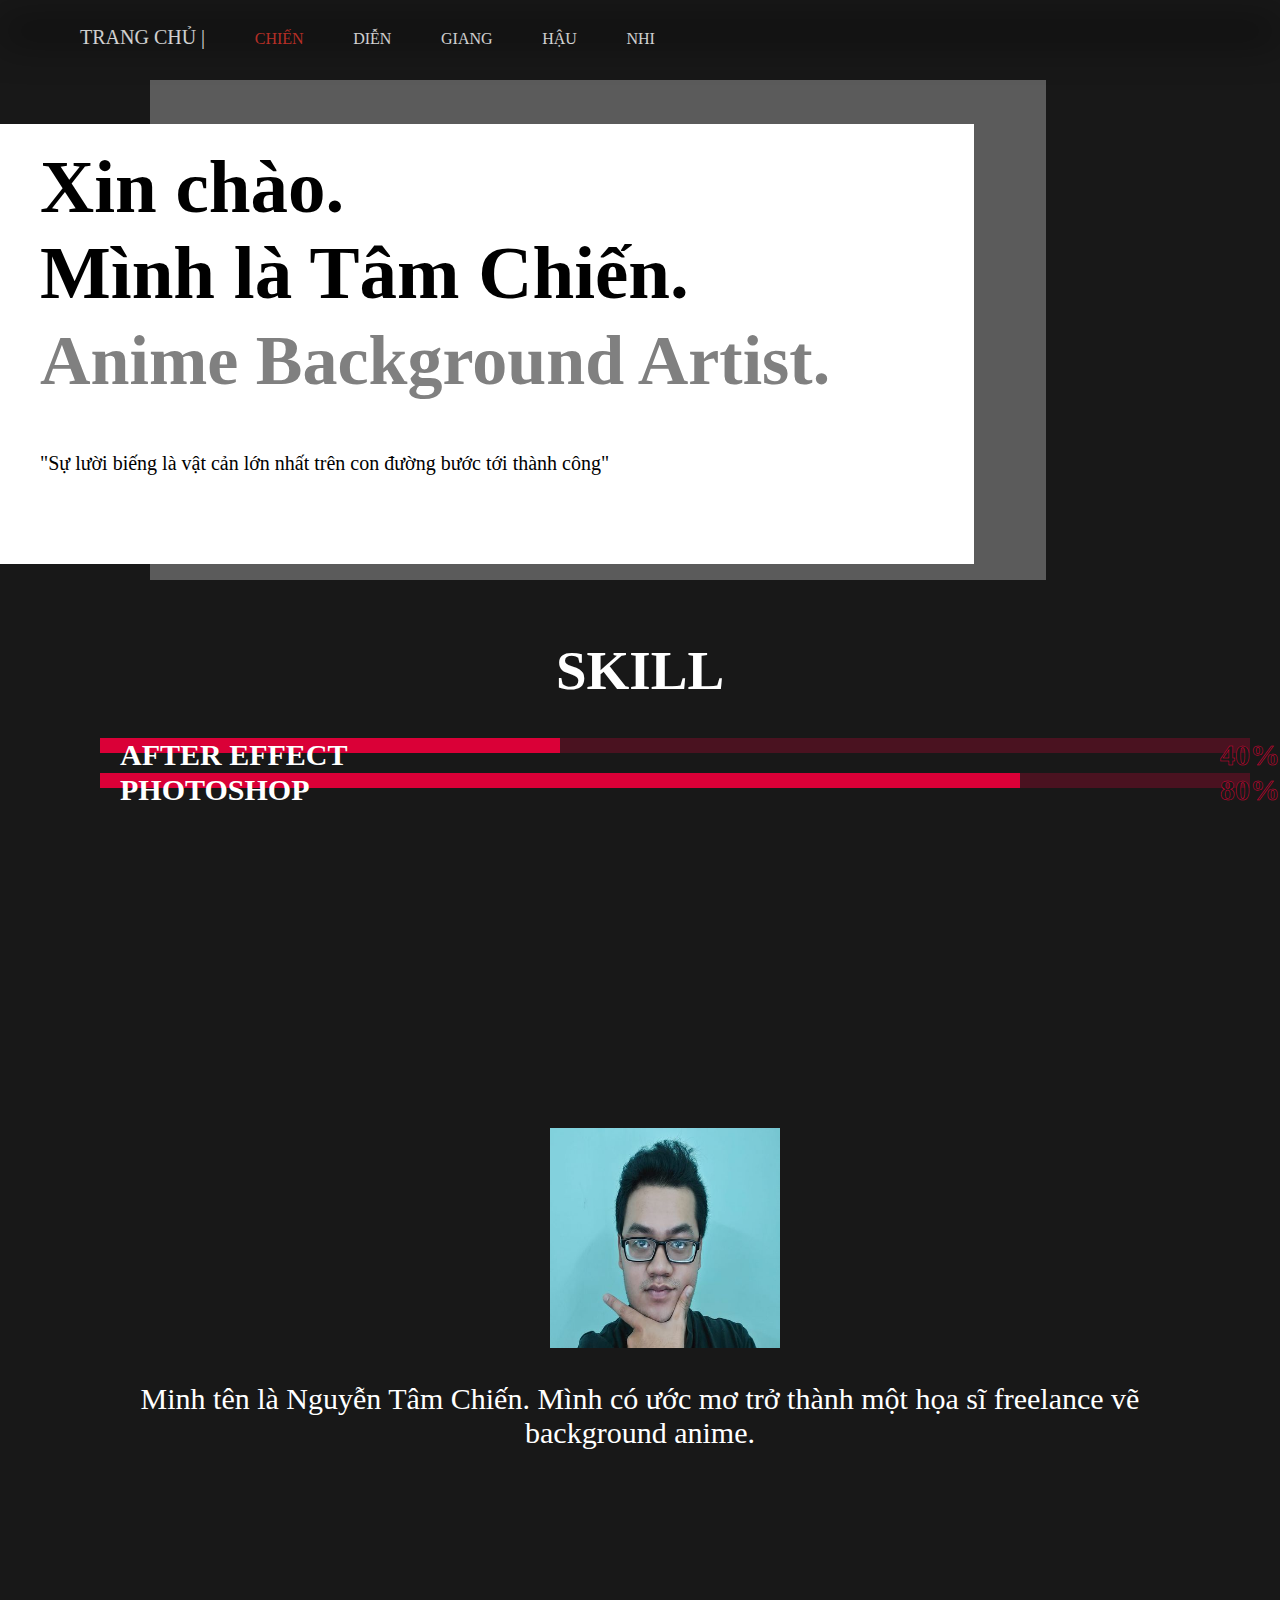
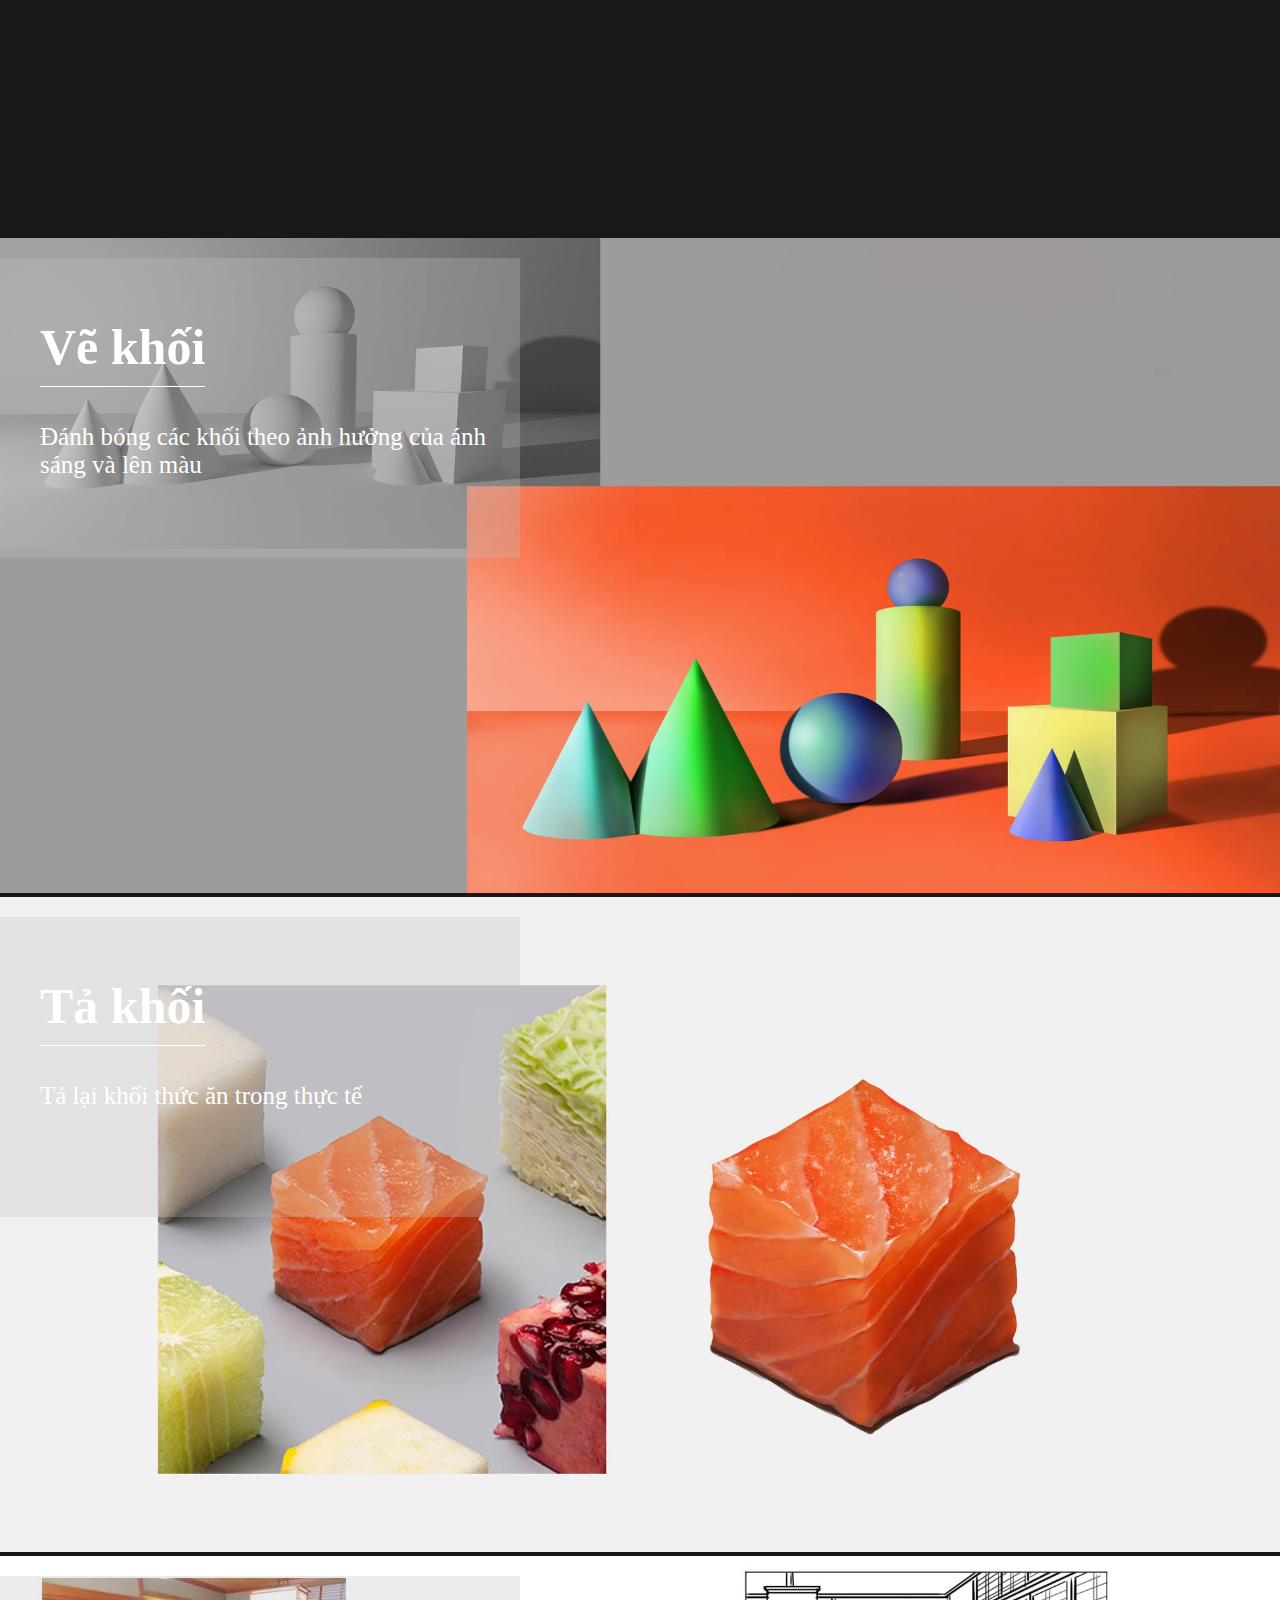
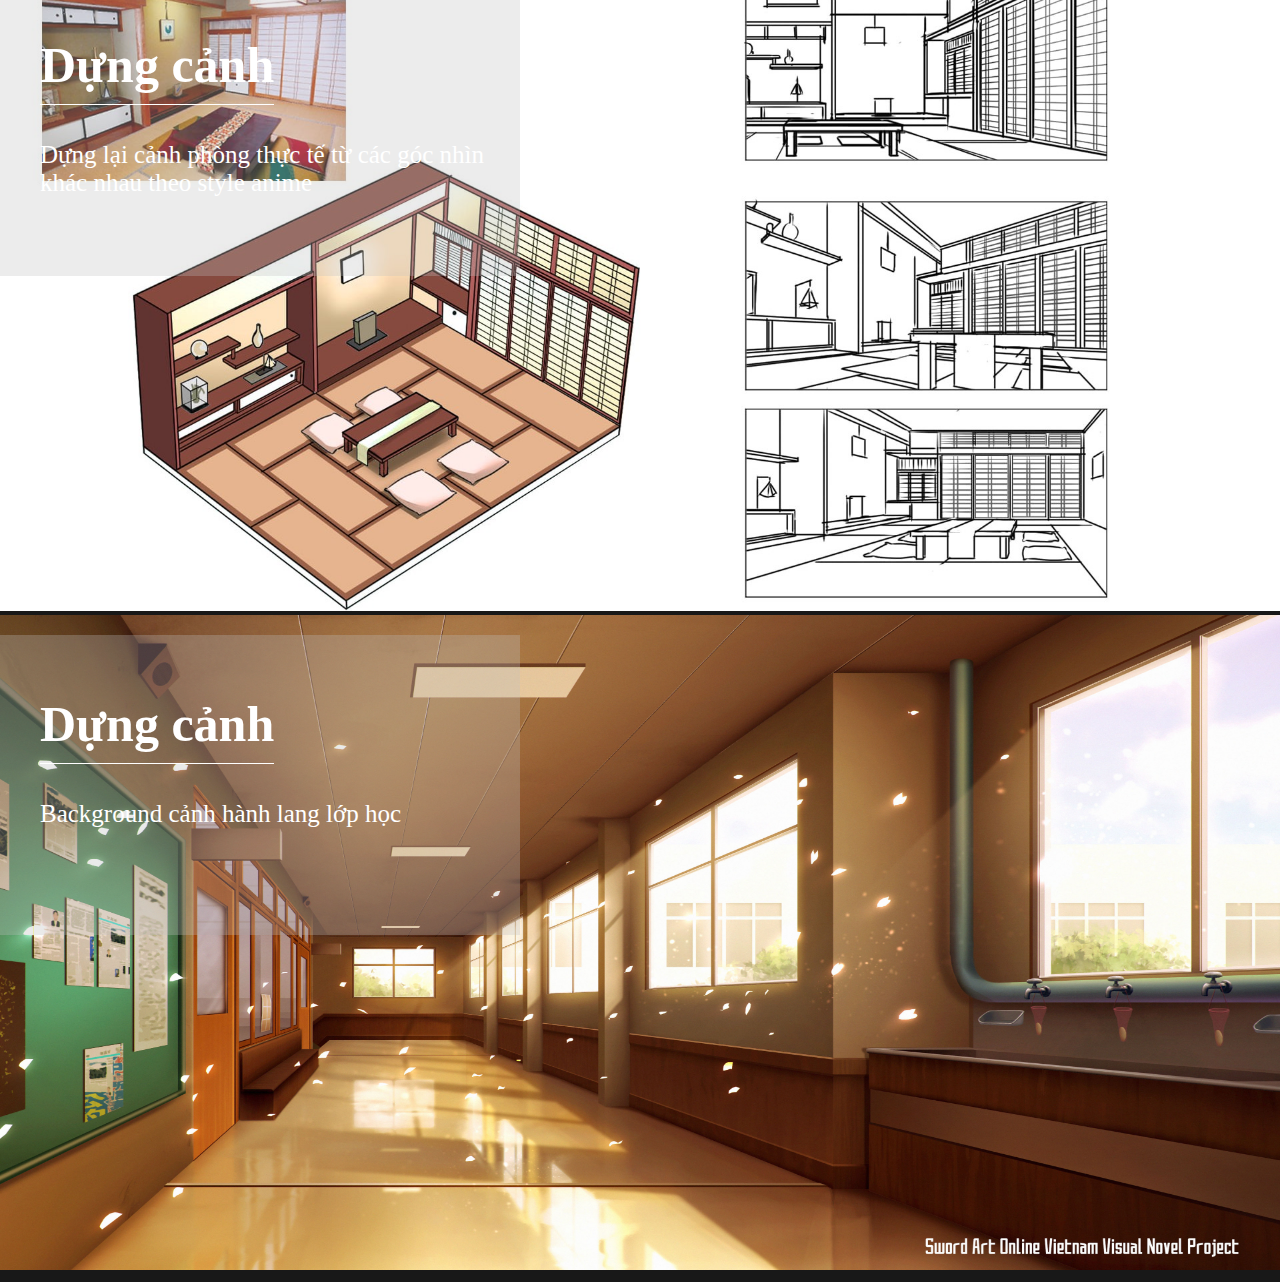
<file: HTML/chien.html>
<!DOCTYPE html>
<html lang="en">
<head>
    <meta charset="UTF-8">
    <meta http-equiv="X-UA-Compatible" content="IE=edge">
    <meta name="viewport" content="width=device-width, initial-scale=1.0">
    <title>Portfolio của Chiến</title>
    <link rel="stylesheet" href="../CSS/chien.css"/>
    <script type="text/javascript" src="http://ajax.aspnetcdn.com/ajax/jQuery/jquery-2.2.0.min.js"></script>
    <script src="../JS/chien.js"></script>
</head>
<body id="top-page">
    <span id="blur-top"></span>
    <ul id="nav-bar">
        <li class="list-nav-item"> 
            <a class="nav-item" id="home-item" href="../index.html">TRANG CHỦ |</a>
        </li>
        <li class="list-nav-item">
            <a class="nav-item" id="else-item" href="../HTML/chien.html" style="color: #DE3A2F;">CHIẾN</a>
        </li>
        <li class="list-nav-item">
            <a class="nav-item" id="else-item" href="../HTML/dien.html">DIỄN</a>
        </li>
        <li class="list-nav-item">
            <a class="nav-item" id="else-item" href="../HTML/giang.html">GIANG</a>
        </li>
        <li class="list-nav-item">
            <a class="nav-item" id="else-item" href="../HTML/hau.html">HẬU</a>
        </li>
        <li class="list-nav-item">
            <a class="nav-item" id="else-item" href="../HTML/nhi.html">NHI</a>
        </li>
    </ul>
    <div>
        <div class="summary" id="bg-shadow-summary"></div>
        <div class="summary">
            <p id="welcome-msg">
                Xin chào.<br>
                Mình là Tâm Chiến.<br>
                <span id="career">Anime Background Artist.</span><br>
                <span id="slogan">"Sự lười biếng là vật cản lớn nhất trên con đường bước tới thành công"</span>
            </p>
        </div>
        </div>
    </div>
    <h1 id="label-skill">SKILL</h1>

    <div class="container-tool-percent-progress">
        <span class="tool-name">AFTER EFFECT</span>
        <span id="label-percent-1">40%</span>
        <div class="progress-bar-bg">
            <div id="progress-1"></div>
        </div>
        <span class="tool-name">PHOTOSHOP</span>
        <span id="label-percent-2">80%</span>
        <div class="progress-bar-bg">
            <div id="progress-2"></div>
        </div>
    </div>

    <div id="self-inf">
        <img id="avt" src="../IMAGES/img/chien/avt.jpg"/>
        <br>
        <p id="self-description">
            Minh tên là Nguyễn Tâm Chiến. Mình có ước mơ trở thành một họa sĩ freelance vẽ background anime.
        </p>
    </div>

    <div id="sp1" class="sp-container">
        <img class="sp-description-img" src="../IMAGES/img/chien/sp1.jpg">
        <div class="layer-opacity">
            <div class="sp-name">Vẽ khối</div>
            <div class="sp-description-text">Đánh bóng các khối theo ảnh hưởng của ánh sáng và lên màu</div>
        </div>
    </div>
    <div id="sp2" class="sp-container">
        <img class="sp-description-img" src="../IMAGES/img/chien/sp2.jpg">
        <div class="layer-opacity">
            <div class="sp-name">Tả khối</div>
            <div class="sp-description-text">Tả lại khối thức ăn trong thực tế</div>
        </div>
    </div>
    <div id="sp3" class="sp-container">
        <img class="sp-description-img" src="../IMAGES/img/chien/sp3.jpg">
        <div class="layer-opacity">
            <div class="sp-name">Dựng cảnh</div>
            <div class="sp-description-text">Dựng lại cảnh phòng thực tế từ các góc nhìn khác nhau theo style anime</div>
        </div>
    </div>
    <div id="sp4" class="sp-container">
        <img class="sp-description-img" src="../IMAGES/img/chien/sp4.jpg">
        <div class="layer-opacity">
            <div class="sp-name">Dựng cảnh</div>
            <div class="sp-description-text">Background cảnh hành lang lớp học</div>
        </div>
    </div>
</body>
</html>
</file>
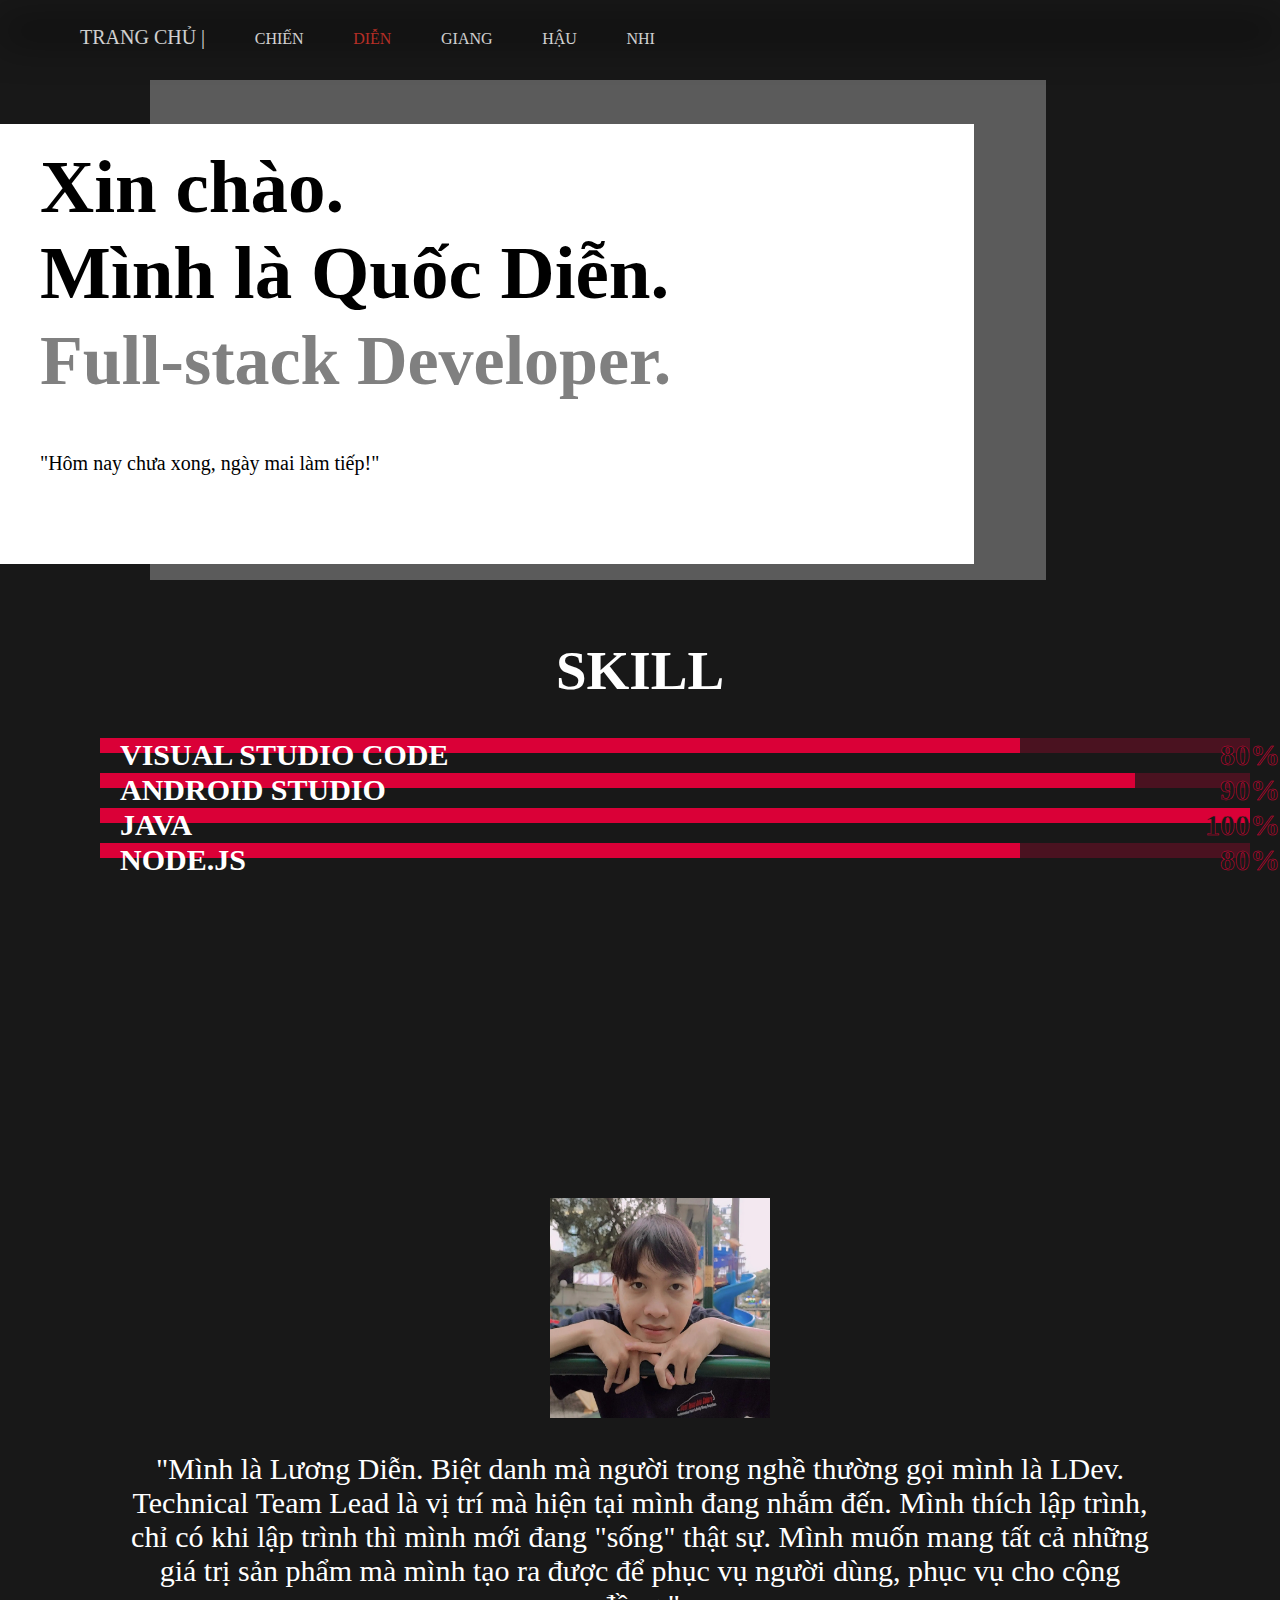
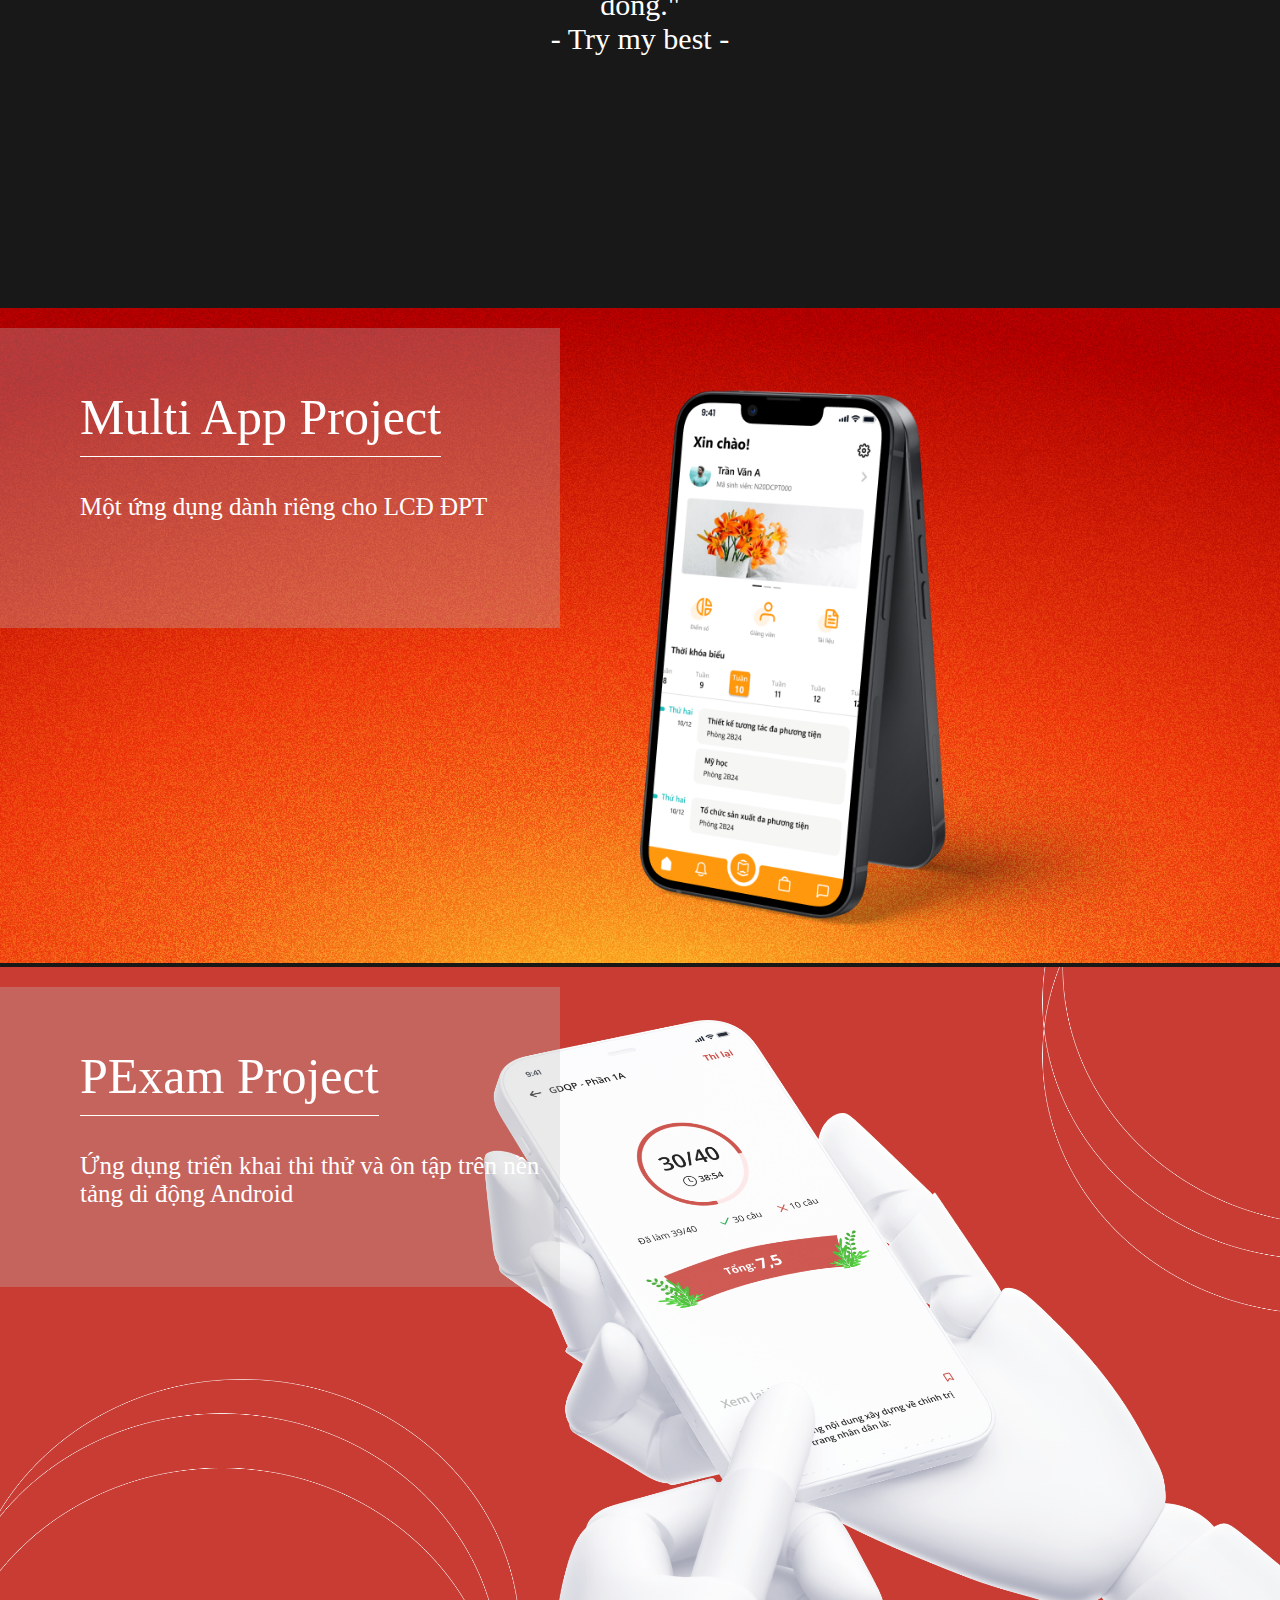
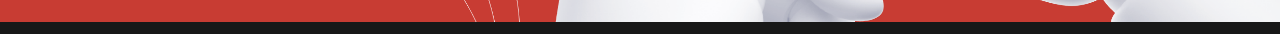
<file: HTML/dien.html>
<!DOCTYPE html>
<html lang="en">
<head>
    <meta charset="UTF-8">
    <meta http-equiv="X-UA-Compatible" content="IE=edge">
    <meta name="viewport" content="width=device-width, initial-scale=1.0">
    <title>Portfolio của Diễn</title>
    <link rel="stylesheet" href="../CSS/dien.css"/>
    <script type="text/javascript" src="http://ajax.aspnetcdn.com/ajax/jQuery/jquery-2.2.0.min.js"></script>
    <script src="../JS/dien.js"></script>
</head>
<body id="top-page">
    <span id="blur-top"></span>
    <ul id="nav-bar">
        <li class="list-nav-item"> 
            <a class="nav-item" id="home-item" href="../index.html">TRANG CHỦ |</a>
        </li>
        <li class="list-nav-item">
            <a class="nav-item" id="else-item" href="../HTML/chien.html">CHIẾN</a>
        </li>
        <li class="list-nav-item">
            <a class="nav-item" id="else-item" href="../HTML/dien.html" style="color: #DE3A2F;">DIỄN</a>
        </li>
        <li class="list-nav-item">
            <a class="nav-item" id="else-item" href="../HTML/giang.html">GIANG</a>
        </li>
        <li class="list-nav-item">
            <a class="nav-item" id="else-item" href="../HTML/hau.html">HẬU</a>
        </li>
        <li class="list-nav-item">
            <a class="nav-item" id="else-item" href="../HTML/nhi.html">NHI</a>
        </li>
    </ul>
    <div>
        <div class="summary" id="bg-shadow-summary"></div>
        <div class="summary">
            <p id="welcome-msg">
                Xin chào.<br>
                Mình là Quốc Diễn.<br>
                <span id="career">Full-stack Developer.</span><br>
                <span id="slogan">"Hôm nay chưa xong, ngày mai làm tiếp!"</span>
            </p>
        </div>
        </div>
    </div>
    <h1 id="label-skill">SKILL</h1>

    <div class="container-tool-percent-progress">
        <span class="tool-name">VISUAL STUDIO CODE</span>
        <span id="label-percent-1">80%</span>
        <div class="progress-bar-bg">
            <div id="progress-1"></div>
        </div>
        <span class="tool-name">ANDROID STUDIO</span>
        <span id="label-percent-2">90%</span>
        <div class="progress-bar-bg">
            <div id="progress-2"></div>
        </div>
        <span class="tool-name">JAVA</span>
        <span id="label-percent-3">100%</span>
        <div class="progress-bar-bg">
            <div id="progress-3"></div>
        </div>
        <span class="tool-name">NODE.JS</span>
        <span id="label-percent-4">80%</span>
        <div class="progress-bar-bg">
            <div id="progress-4"></div>
        </div>
    </div>

    <div id="self-inf">
        <img id="avt" src="../IMAGES/img/dien/avt.jpg"/>
        <br>
        <p id="self-description">
            "Mình là Lương Diễn. Biệt danh mà người trong nghề thường gọi mình là LDev. Technical Team Lead là vị trí mà hiện tại mình đang nhắm đến. Mình thích lập trình, chỉ có khi lập trình thì mình mới đang "sống" thật sự. Mình muốn mang tất cả những giá trị sản phẩm mà mình tạo ra được để phục vụ người dùng, phục vụ cho cộng đồng." 
            <br> - Try my best -
        </p>
    </div>

    <div id="sp1" class="sp-container">
        <img class="sp-description-img" src="../IMAGES/img/dien/sp1.png">
        <div class="layer-opacity">
            <div class="sp-name">Multi App Project</div>
            <div class="sp-description-text">Một ứng dụng dành riêng cho LCĐ ĐPT</div>
        </div>
    </div>
    <div id="sp2" class="sp-container">
        <img class="sp-description-img" src="../IMAGES/img/dien/sp2.png">
        <div class="layer-opacity">
            <div class="sp-name">PExam Project</div>
            <div class="sp-description-text">Ứng dụng triển khai thi thử và ôn tập trên nền tảng di động Android</div>
        </div>
    </div>
</body>
</html>
</file>
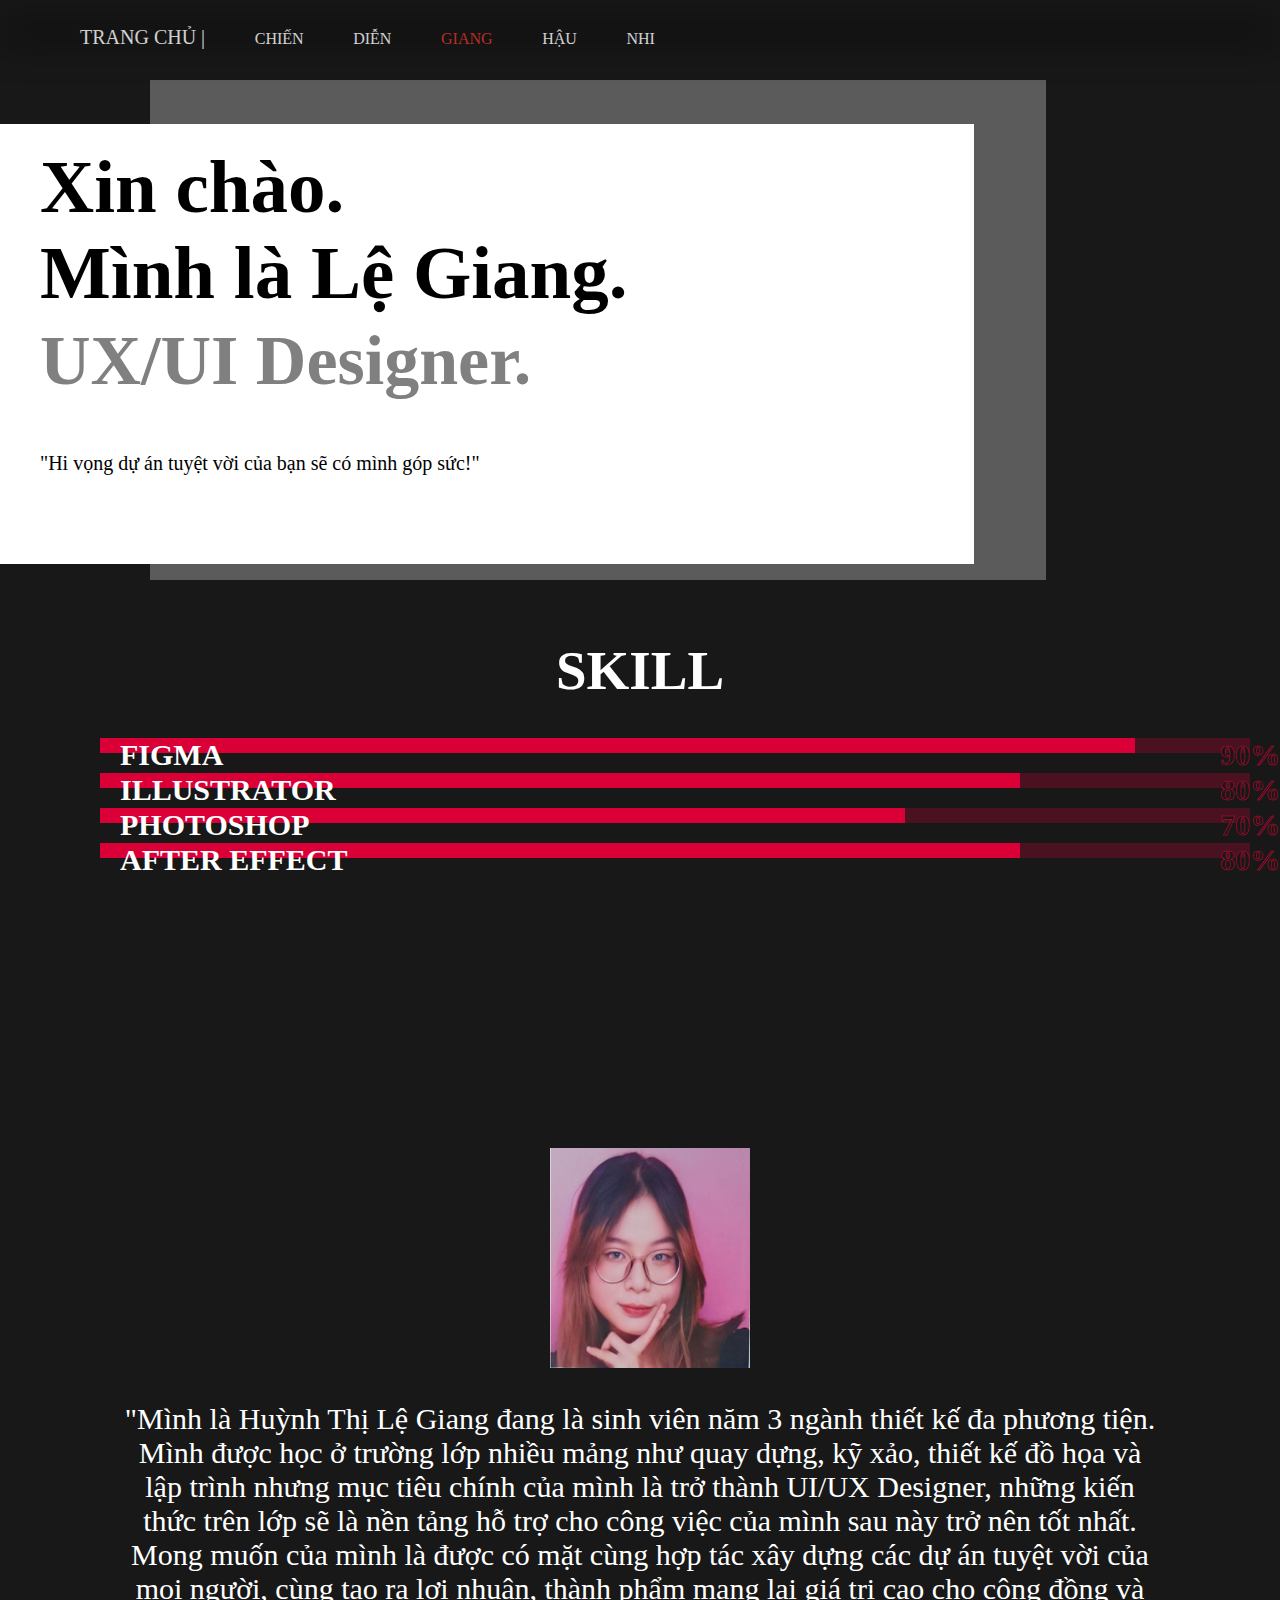
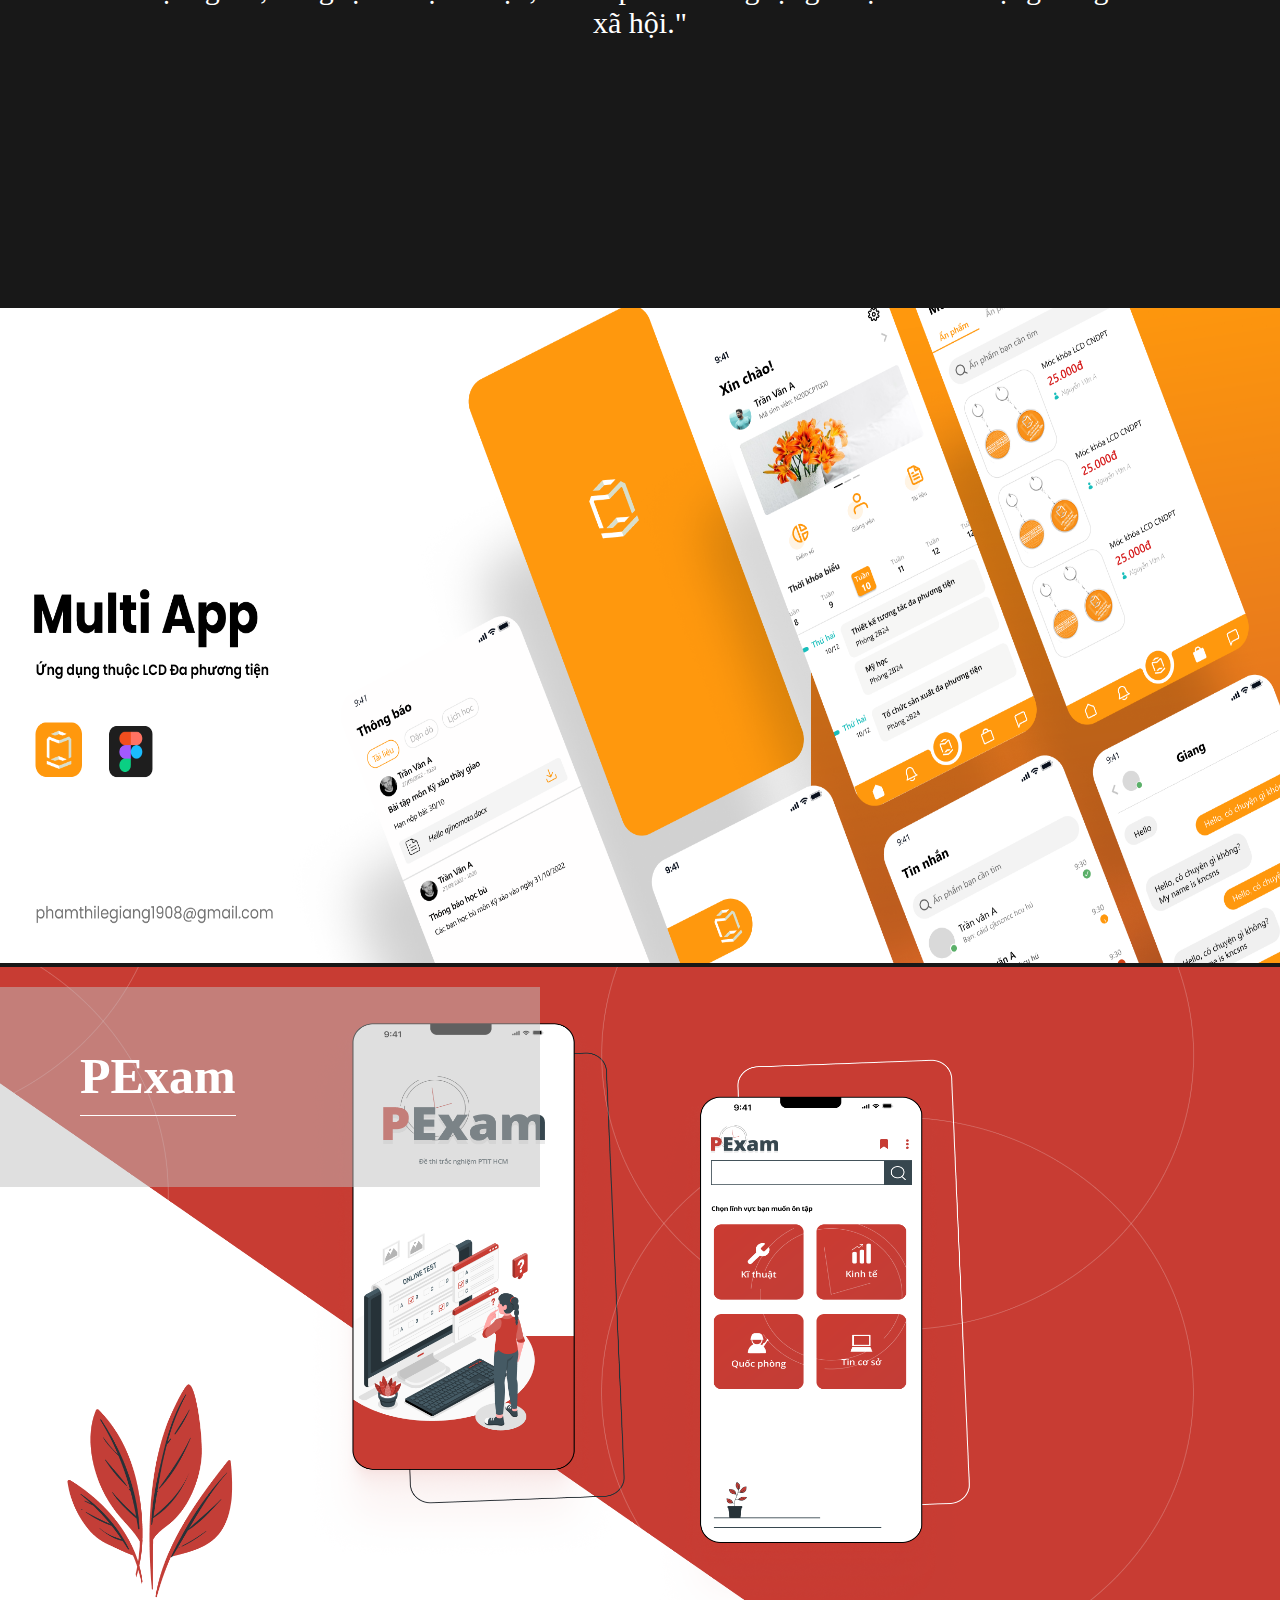
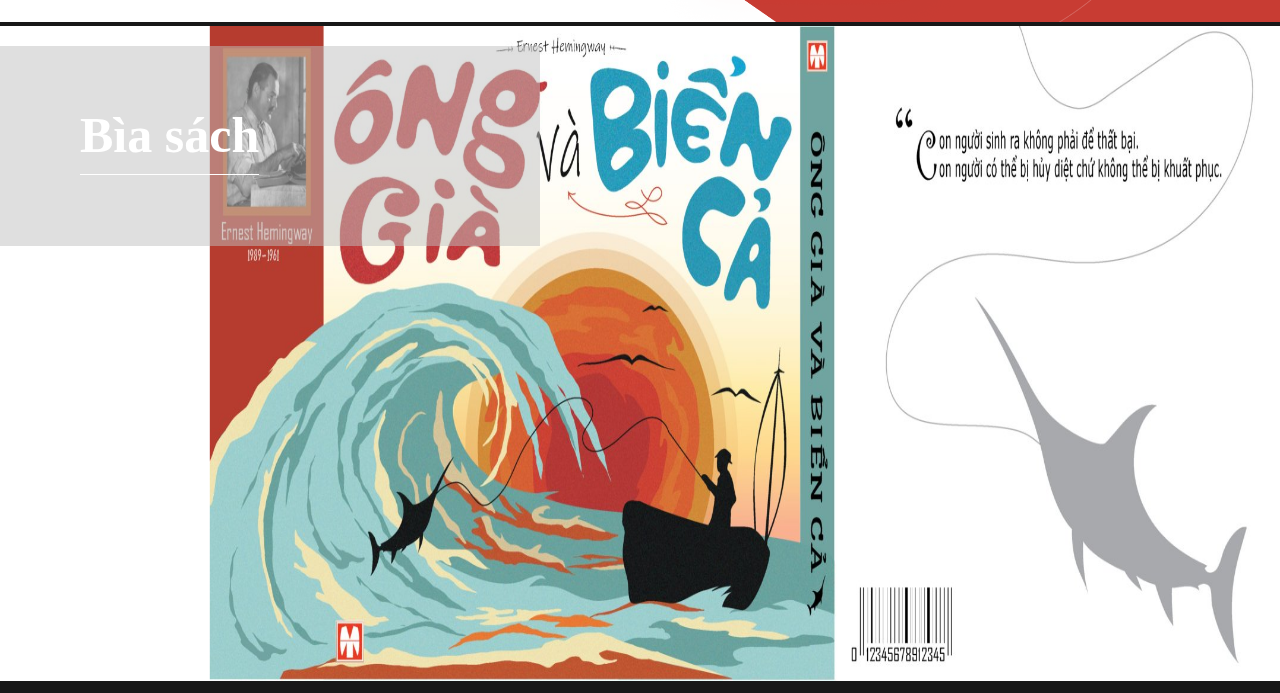
<file: HTML/giang.html>
<!DOCTYPE html>
<html lang="en">
<head>
    <meta charset="UTF-8">
    <meta http-equiv="X-UA-Compatible" content="IE=edge">
    <meta name="viewport" content="width=device-width, initial-scale=1.0">
    <title>Portfolio của Giang</title>
    <link rel="stylesheet" href="../CSS/giang.css"/>
    <script type="text/javascript" src="http://ajax.aspnetcdn.com/ajax/jQuery/jquery-2.2.0.min.js"></script>
    <script src="../JS/giang.js"></script>
</head>
<body id="top-page">
    <span id="blur-top"></span>
    <ul id="nav-bar">
        <li class="list-nav-item"> 
            <a class="nav-item" id="home-item" href="../index.html">TRANG CHỦ |</a>
        </li>
        <li class="list-nav-item">
            <a class="nav-item" id="else-item" href="../HTML/chien.html">CHIẾN</a>
        </li>
        <li class="list-nav-item">
            <a class="nav-item" id="else-item" href="../HTML/dien.html">DIỄN</a>
        </li>
        <li class="list-nav-item">
            <a class="nav-item" id="else-item" href="../HTML/giang.html" style="color: #DE3A2F;">GIANG</a>
        </li>
        <li class="list-nav-item">
            <a class="nav-item" id="else-item" href="../HTML/hau.html">HẬU</a>
        </li>
        <li class="list-nav-item">
            <a class="nav-item" id="else-item" href="../HTML/nhi.html">NHI</a>
        </li>
    </ul>
    <div>
        <div class="summary" id="bg-shadow-summary"></div>
        <div class="summary">
            <p id="welcome-msg">
                Xin chào.<br>
                Mình là Lệ Giang.<br>
                <span id="career">UX/UI Designer.</span><br>
                <span id="slogan">"Hi vọng dự án tuyệt vời của bạn sẽ có mình góp sức!"</span>
            </p>
        </div>
        </div>
    </div>
    <h1 id="label-skill">SKILL</h1>

    <div class="container-tool-percent-progress">
        <span class="tool-name">FIGMA</span>
        <span id="label-percent-1">90%</span>
        <div class="progress-bar-bg">
            <div id="progress-1"></div>
        </div>
        <span class="tool-name">ILLUSTRATOR</span>
        <span id="label-percent-2">80%</span>
        <div class="progress-bar-bg">
            <div id="progress-2"></div>
        </div>
        <span class="tool-name">PHOTOSHOP</span>
        <span id="label-percent-3">70%</span>
        <div class="progress-bar-bg">
            <div id="progress-3"></div>
        </div>
        <span class="tool-name">AFTER EFFECT</span>
        <span id="label-percent-4">80%</span>
        <div class="progress-bar-bg">
            <div id="progress-4"></div>
        </div>
    </div>

    <div id="self-inf">
        <img id="avt" src="../IMAGES/img/giang/giang.jpg"/>
        <br>
        <p id="self-description">
            "Mình là Huỳnh Thị Lệ Giang đang là sinh viên năm 3 ngành thiết kế đa phương tiện. Mình được học ở trường lớp nhiều mảng như quay dựng, kỹ xảo, thiết kế đồ họa và lập trình nhưng mục tiêu chính của mình là trở thành UI/UX Designer, những kiến thức trên lớp sẽ là nền tảng hỗ trợ cho công việc của mình sau này trở nên tốt nhất. 
            Mong muốn của mình là được có mặt cùng hợp tác xây dựng các dự án tuyệt vời của mọi người, cùng tạo ra lợi nhuận, thành phẩm mang lại giá trị cao cho cộng đồng và xã hội."
        </p>
    </div>

    <div id="sp1" class="sp-container">
        <img class="sp-description-img" src="../IMAGES/img/giang/sp1.png">
        <!-- <div class="layer-opacity">
            <div class="sp-name">Multi App Project</div>
            <div class="sp-description-text">Nghiên cứu UI/UX của ứng dụng thuộc liên chi đoàn công nghệ Đa phương tiện với màu chủ đạo là màu cam, màu của sự sáng tạo, năng động.</div>
        </div> -->
    </div>
    <div id="sp2" class="sp-container">
        <img class="sp-description-img" src="../IMAGES/img/giang/sp2.png">
        <div class="layer-opacity">
            <div class="sp-name">PExam</div>
            <!-- <div class="sp-description-text">Nghiên cứu UI/UX của ứng dụng Đề thi trắc nghiệm ở 4 lĩnh vực ngành: Kỹ thuật, kinh tế, quốc phòng, tin cơ sở.</div> -->
        </div>
    </div>
    <div id="sp3" class="sp-container">
        <img class="sp-description-img" src="../IMAGES/img/giang/sp3.png">
        <div class="layer-opacity">
            <div class="sp-name">Bìa sách</div>
            <!-- <div class="sp-description-text">Mang màu sắc hơi hướng thiếu nhi, hình minh họa sống động thể hiện sâu sắc cuộc phiêu lưu của câu chuyện.</div> -->
        </div>
    </div>
</body>
</html>
</file>
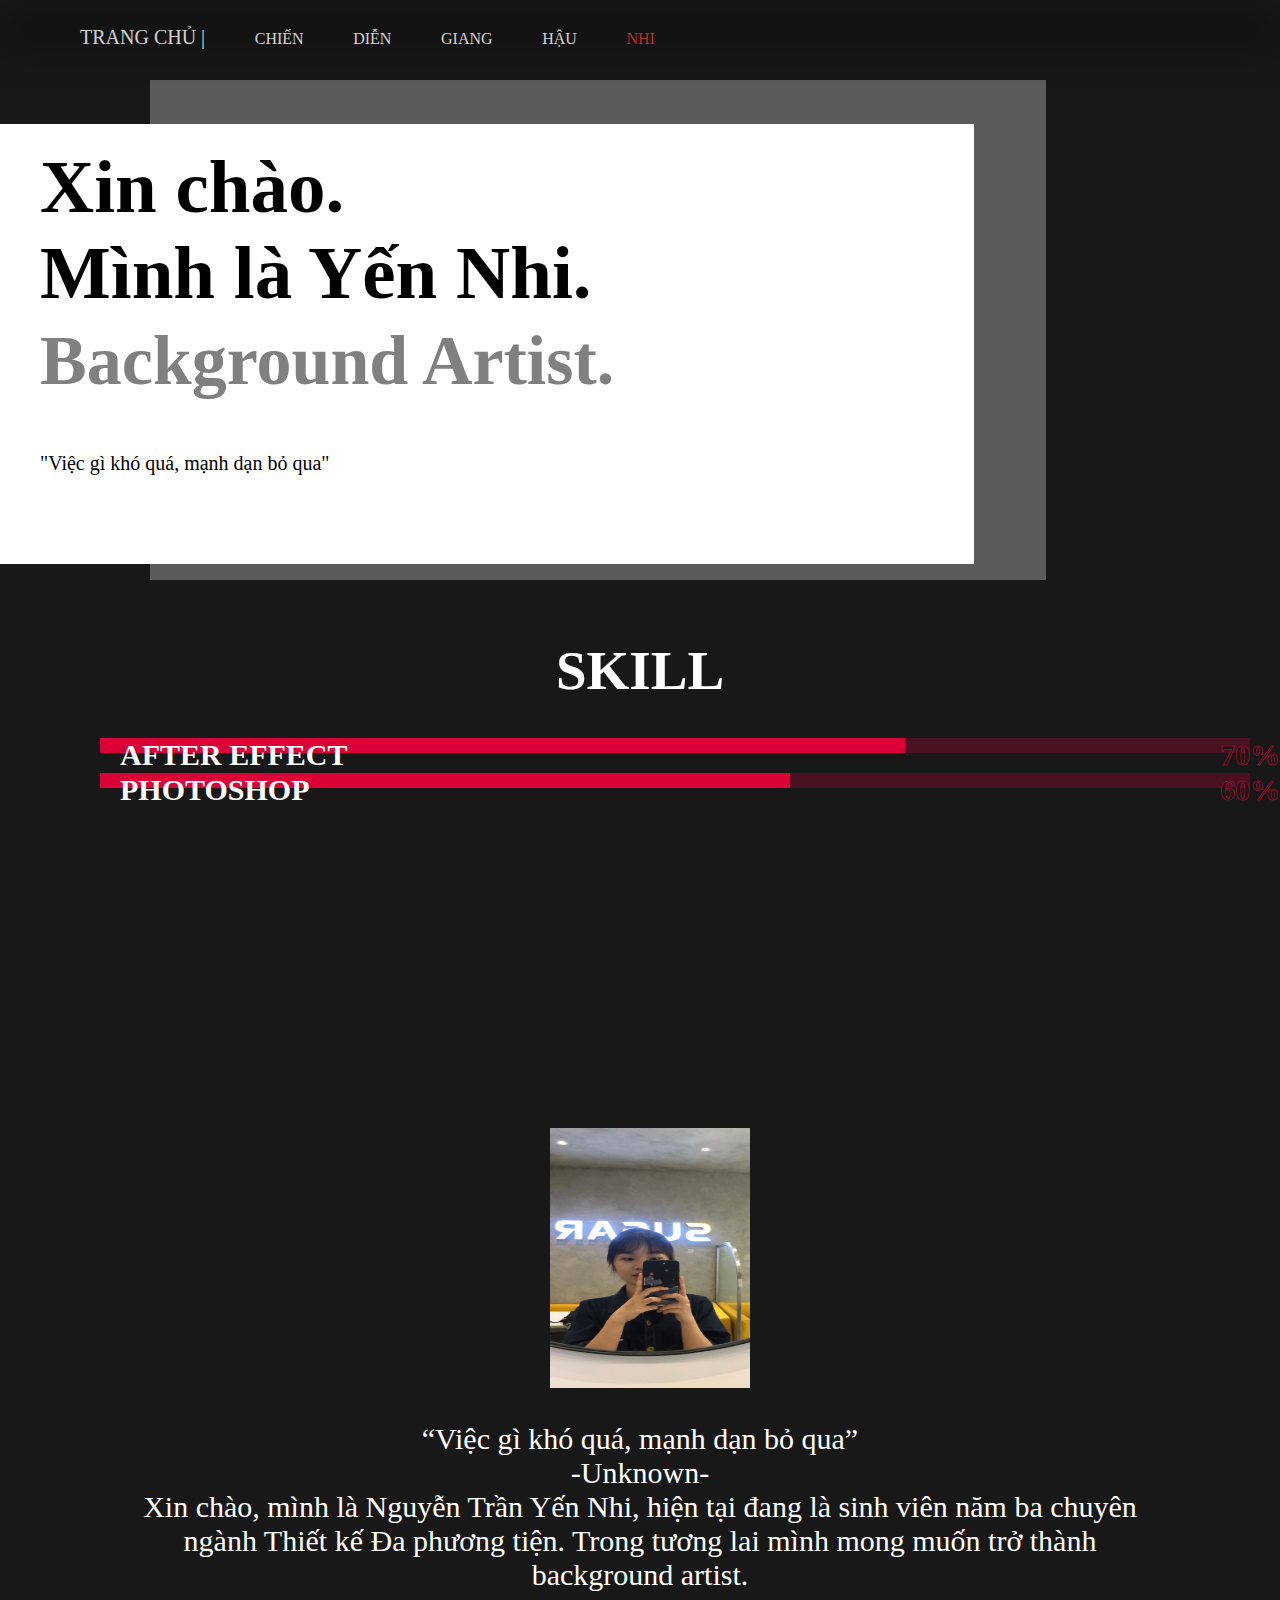
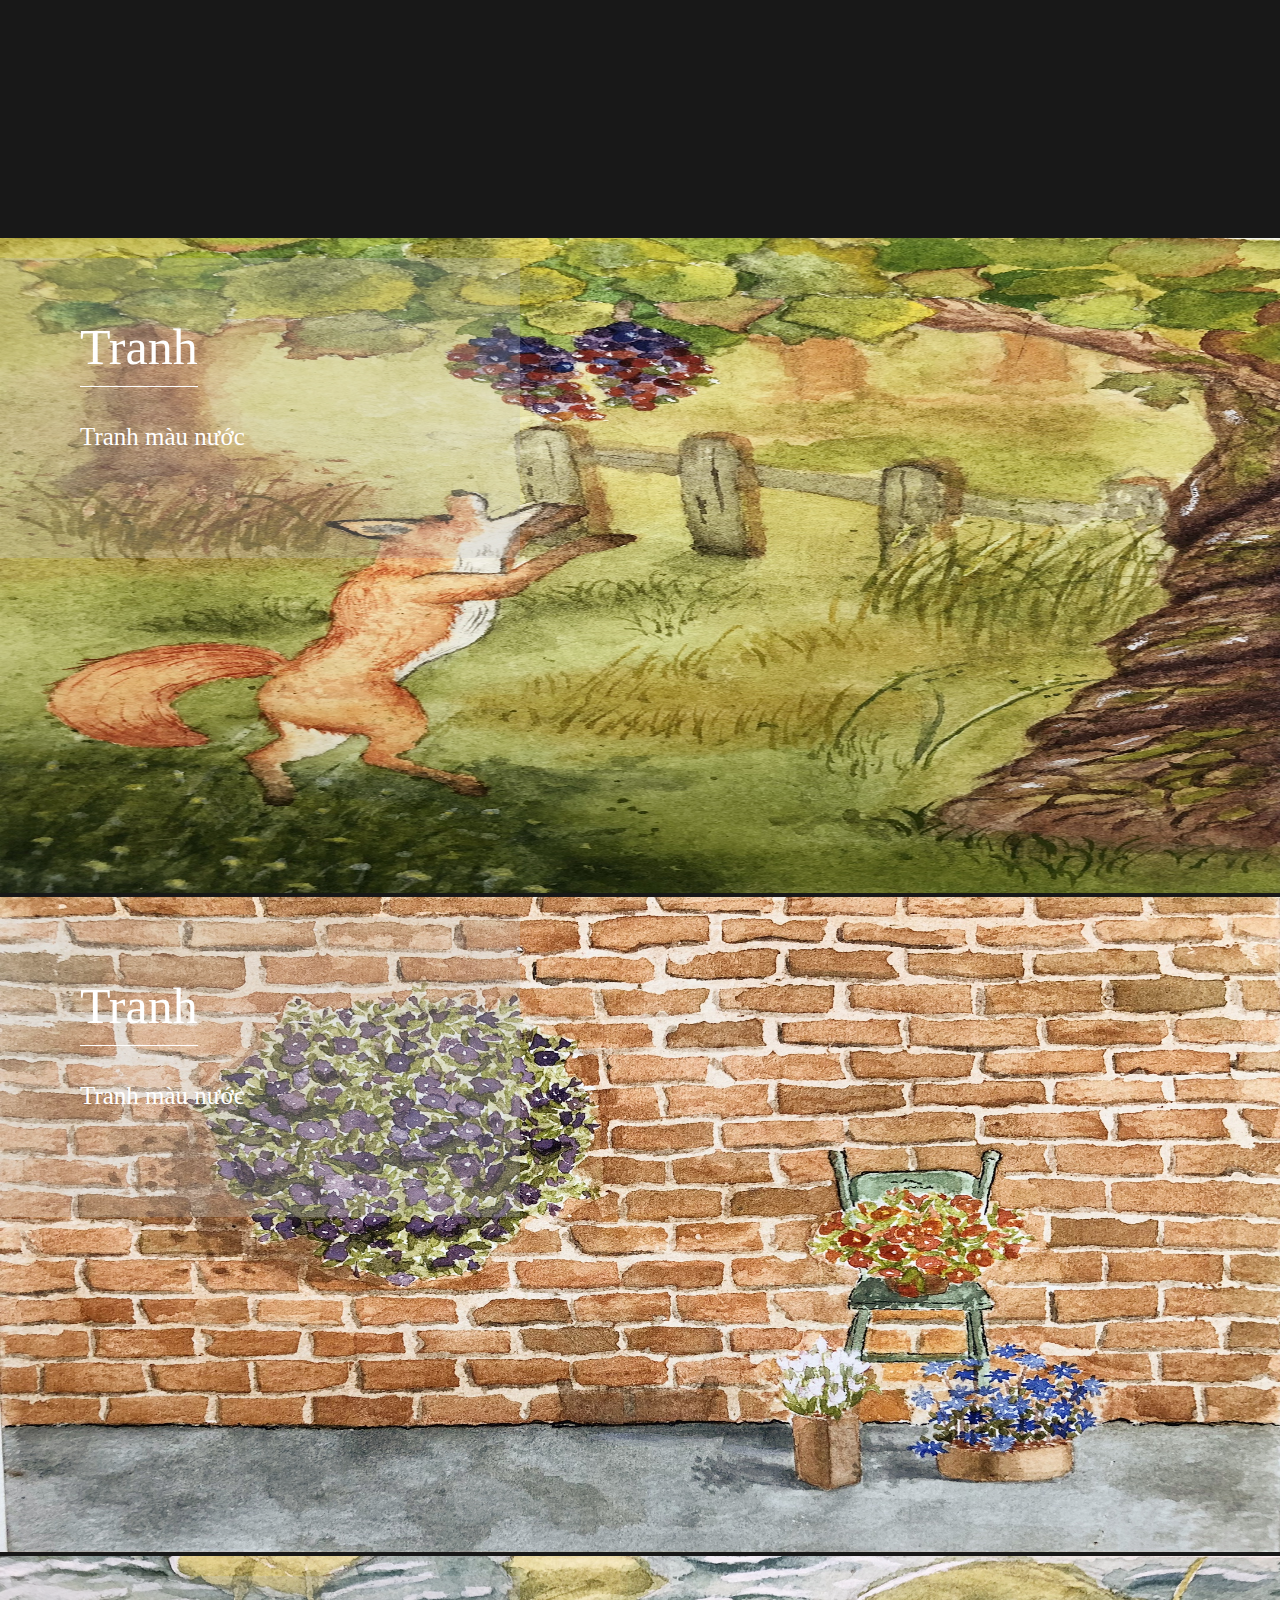
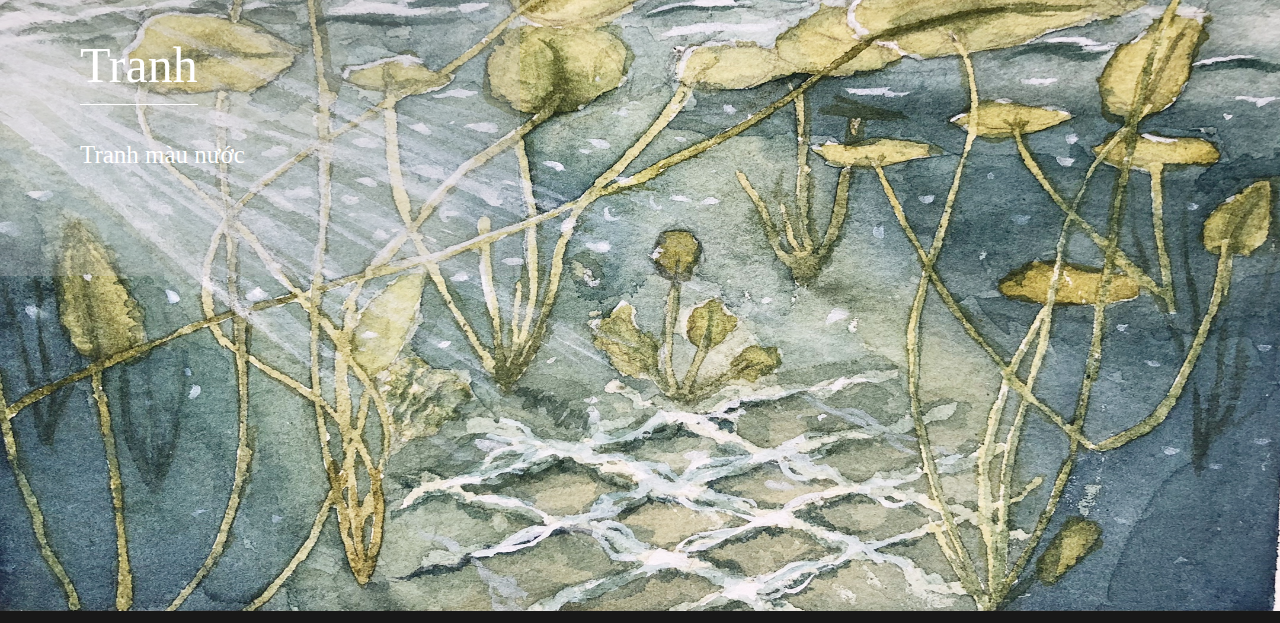
<file: HTML/nhi.html>
<!DOCTYPE html>
<html lang="en">
<head>
    <meta charset="UTF-8">
    <meta http-equiv="X-UA-Compatible" content="IE=edge">
    <meta name="viewport" content="width=device-width, initial-scale=1.0">
    <title>Portfolio của Nhi</title>
    <link rel="stylesheet" href="../CSS/nhi.css"/>
    <script type="text/javascript" src="http://ajax.aspnetcdn.com/ajax/jQuery/jquery-2.2.0.min.js"></script>
    <script src="../JS/nhi.js"></script>
</head>
<body id="top-page">
    <span id="blur-top"></span>
    <ul id="nav-bar">
        <li class="list-nav-item">
            <a class="nav-item" id="home-item" href="../index.html">TRANG CHỦ |</a>
        </li>
        <li class="list-nav-item">
            <a class="nav-item" id="else-item" href="../HTML/chien.html">CHIẾN</a>
        </li>
        <li class="list-nav-item">
            <a class="nav-item" id="else-item" href="../HTML/dien.html">DIỄN</a>
        </li>
        <li class="list-nav-item">
            <a class="nav-item" id="else-item" href="../HTML/giang.html">GIANG</a>
        </li>
        <li class="list-nav-item">
            <a class="nav-item" id="else-item" href="../HTML/hau.html">HẬU</a>
        </li>
        <li class="list-nav-item">
            <a class="nav-item" id="else-item" href="../HTML/nhi.html" style="color: #DE3A2F;">NHI</a>
        </li>
    </ul>
    <div>
        <div class="summary" id="bg-shadow-summary"></div>
        <div class="summary">
            <p id="welcome-msg">
                Xin chào.<br>
                Mình là Yến Nhi.<br>
                <span id="career">Background Artist.</span><br>
                <span id="slogan">"Việc gì khó quá, mạnh dạn bỏ qua"</span>
            </p>
        </div>
        </div>
    </div>
    <h1 id="label-skill">SKILL</h1>

    <div class="container-tool-percent-progress">
        <span class="tool-name">AFTER EFFECT</span>
        <span id="label-percent-1">70%</span>
        <div class="progress-bar-bg">
            <div id="progress-1"></div>
        </div>
        <span class="tool-name">PHOTOSHOP</span>
        <span id="label-percent-2">60%</span>
        <div class="progress-bar-bg">
            <div id="progress-2"></div>
        </div>
    </div>

    <div id="self-inf">
        <img id="avt" src="../IMAGES/img/nhi/avt.jpg"/>
        <br>
        <p id="self-description">
            “Việc gì khó quá, mạnh dạn bỏ qua”<br>
                                  -Unknown- <br>
Xin chào, mình là Nguyễn Trần Yến Nhi, hiện tại đang là sinh viên năm ba chuyên ngành Thiết kế Đa phương tiện. Trong tương lai mình mong muốn trở thành background artist.
        </p>
    </div>

    <div id="sp1" class="sp-container">
        <img class="sp-description-img" src="../IMAGES/img/nhi/sp1.JPG">
        <div class="layer-opacity">
            <div class="sp-name">Tranh</div>
            <div class="sp-description-text">Tranh màu nước</div>
        </div>
    </div>
    <div id="sp2" class="sp-container">
        <img class="sp-description-img" src="../IMAGES/img/nhi/sp2.JPG">
        <div class="layer-opacity">
            <div class="sp-name">Tranh</div>
            <div class="sp-description-text">Tranh màu nước</div>
        </div>
    </div>
    <div id="sp3" class="sp-container">
        <img class="sp-description-img" src="../IMAGES/img/nhi/sp3.JPG">
        <div class="layer-opacity">
            <div class="sp-name">Tranh</div>
            <div class="sp-description-text">Tranh màu nước</div>
        </div>
    </div>
</body>
</html>
</file>
<file: CSS/chien.css>
body{
    margin-left: 0px;
    margin-right: 0px;
    margin-top: 0px;
    overflow: hidden;
    background-color: #181818;
}

#blur-top{
    width: 100%;
    height: 10px;
    background-color: black;
    filter: blur(10px);
    -webkit-filter: blur(20px);
    z-index: 1000;
    position: fixed;
}

#welcome-msg{
    position: relative;
    font-family: 'Segoe UI';
    font-size: 75px;
    font-weight: bold;
    padding-top: 20px;
    padding-left: 40px;
    width: 73%;
    z-index: 999;
    height: 420px;
    background-color: white;
}

#bg-shadow-summary{
    position: absolute;
    top: 80px;
    left: 150px;
    width: 70%;
    height: 500px;
    background-color: #5B5B5B;
}

#nav-bar{
    margin-left: 40px;
    margin-top: 2%;
}

.nav-item{
    color: white;
    text-decoration: none;
    font-family: 'Segoe UI';
}

.list-nav-item{
    display: inline;
}

#home-item{
    font-size: 20px;
}

#career{
    font-family: 'Segoe UI';
    color: #808080;
    font-size: 70px;
    font-weight: bold;
    margin-top: 0px;
}

#else-item{
    margin-left: 3.8%;
}
#slogan{
    font-size: small;
    font-style: normal;
    font-weight: normal;
    font-size: 20px;
}

#label-skill{
    color: white;
    font-family: 'Segoe UI';
    text-align: center;
    font-size: 55px;
}

.tool-name{
    float: inline-start;
    font-family: 'Segoe UI';
    color: white;
    font-size: 30px;
    margin-left: 120px;
    font-weight: bold;
}

.container-tool-percent-progress{
    margin-left: auto;
    margin-right: auto;
}

.progress-bar-bg{
    margin-bottom: 20px;
    width: 1150px;
    height:15px;
    margin-left: 100px;
    background-color: #4A1220;
}

#label-percent-1{
    float: inline-end;
    font-family: 'Segoe UI';
    font-size: 30px;
    margin-left: 850px;
    font-weight: bold;
    -webkit-text-stroke-color: #DA0037;
    -webkit-text-fill-color: #181818;
    -webkit-text-stroke-width: 0.5px;
}

#progress-1{
    width: 40%;
    height: 15px;
    background-color: #DA0037;
}

#label-percent-2{
    float: inline-end;
    font-family: 'Segoe UI';
    font-size: 30px;
    margin-left: 870px;
    font-weight: bold;
    -webkit-text-stroke-color: #DA0037;
    -webkit-text-fill-color: #181818;
    -webkit-text-stroke-width: 0.5px;
}

#progress-2{
    width: 80%;
    height: 15px;
    background-color: #DA0037;
}

#self-inf{
    margin-top: 250px;
    background-color: #181818;
    height: 800px;
	width: 100%;
}

#avt{
    margin-top: 90px;
    margin-left: 43%;
    width: 230px;
    height: 220px;
}

#self-description{
    text-align: center;
    margin-left: 120px;
    margin-right: 120px;
    color: white;
    font-size: 30px;
    font-family: 'Segoe UI';
}

.sp-container{
    position: relative;
}

.layer-opacity{
    position: absolute;
    top: 20px;
    padding-inline: 10px;
    width: 500px;
    height: 300px;
    background-color: rgba(192,192,192,0.3);
}

.sp-name{
    position: absolute;
    color: black;
    top: 60px;
    left: 40px;
    font-size: 50px;
    font-weight: bold;
    padding-bottom: 10px;
    border-bottom: 1px solid white;
    color: white;
    font-family: 'Segoe UI';
}

.sp-description-text{
    position: absolute;
    color: black;
    top: 165px;
    left: 40px;
    font-size: 25px;
    color: white;
    font-family: 'Segoe UI';
}

.sp-description-img {
    width: 100%;
    height: 655px;
}

#sp4{
    color: #181818;
}
</file>
<file: CSS/dien.css>
body{
    margin-left: 0px;
    margin-right: 0px;
    margin-top: 0px;
    overflow: hidden;
    background-color: #181818;
}

#blur-top{
    width: 100%;
    height: 10px;
    background-color: black;
    filter: blur(10px);
    -webkit-filter: blur(20px);
    z-index: 1000;
    position: fixed;
}

#welcome-msg{
    position: relative;
    font-family: 'Segoe UI';
    font-size: 75px;
    font-weight: bold;
    padding-top: 20px;
    padding-left: 40px;
    width: 73%;
    z-index: 999;
    height: 420px;
    background-color: white;
}

#bg-shadow-summary{
    position: absolute;
    top: 80px;
    left: 150px;
    width: 70%;
    height: 500px;
    background-color: #5B5B5B;
}

#nav-bar{
    margin-left: 40px;
    margin-top: 2%;
}

.nav-item{
    color: white;
    text-decoration: none;
    font-family: 'Segoe UI';
}

.list-nav-item{
    display: inline;
}

#home-item{
    font-size: 20px;
}

#career{
    font-family: 'Segoe UI';
    color: #808080;
    font-size: 70px;
    font-weight: bold;
    margin-top: 0px;
}

#else-item{
    margin-left: 3.8%;
}

#slogan{
    font-size: small;
    font-style: normal;
    font-weight: normal;
    font-size: 20px;
}

#label-skill{
    color: white;
    font-family: 'Segoe UI';
    text-align: center;
    font-size: 55px;
}

.tool-name{
    float: inline-start;
    font-family: 'Segoe UI';
    color: white;
    font-size: 30px;
    margin-left: 120px;
    font-weight: bold;
}

.container-tool-percent-progress{
    margin-left: auto;
    margin-right: auto;
}

.progress-bar-bg{
    margin-bottom: 20px;
    width: 1150px;
    height:15px;
    margin-left: 100px;
    background-color: #4A1220;
}

#label-percent-1{
    float: inline-end;
    font-family: 'Segoe UI';
    font-size: 30px;
    margin-left: 755px;
    font-weight: bold;
    -webkit-text-stroke-color: #DA0037;
    -webkit-text-fill-color: #181818;
    -webkit-text-stroke-width: 0.5px;
}

#progress-1{
    width: 80%;
    height: 15px;
    background-color: #DA0037;
}

#label-percent-2{
    float: inline-end;
    font-family: 'Segoe UI';
    font-size: 30px;
    margin-left: 805px;
    font-weight: bold;
    -webkit-text-stroke-color: #DA0037;
    -webkit-text-fill-color: #181818;
    -webkit-text-stroke-width: 0.5px;
}

#progress-2{
    width: 90%;
    height: 15px;
    background-color: #DA0037;
}

#label-percent-3{
    float: inline-end;
    font-family: 'Segoe UI';
    font-size: 30px;
    margin-left: 975px;
    font-weight: bold;
    -webkit-text-stroke-color: #DA0037;
    -webkit-text-fill-color: #181818;
    -webkit-text-stroke-width: 0.5px;
}

#progress-3{
    width: 100%;
    height: 15px;
    background-color: #DA0037;
}

#label-percent-4{
    float: inline-end;
    font-family: 'Segoe UI';
    font-size: 30px;
    margin-left: 945px;
    font-weight: bold;
    -webkit-text-stroke-color: #DA0037;
    -webkit-text-fill-color: #181818;
    -webkit-text-stroke-width: 0.5px;
}

#progress-4{
    width: 80%;
    height: 15px;
    background-color: #DA0037;
}

#self-inf{
    margin-top: 250px;
    background-color: #181818;
    height: 800px;
	width: 100%;
}

#avt{
    margin-top: 90px;
    margin-left: 43%;
    width: 220px;
    height: 220px;
}

#self-description{
    text-align: center;
    margin-left: 120px;
    margin-right: 120px;
    color: white;
    font-size: 30px;
    font-family: 'Segoe UI';
}

.layer-opacity{
    position: absolute;
    top: 20px;
    padding-inline: 30px;
    width: 500px;
    height: 300px;
    background-color: rgba(192,192,192,0.3);
}

.sp-container{
    position: relative;
}

.sp-name{
    position: absolute;
    color: black;
    top: 60px;
    left: 80px;
    font-size: 50px;
    padding-bottom: 10px;
    border-bottom: 1px solid white;
    color: white;
    font-family: 'Segoe UI';
}

.sp-description-text{
    position: absolute;
    color: black;
    top: 165px;
    left: 80px;
    font-size: 25px;
    color: white;
    font-family: 'Segoe UI';
}

.sp-description-img {
    width: 100%;
    height: 655px;
}
</file>
<file: CSS/giang.css>
body{
    margin-left: 0px;
    margin-right: 0px;
    margin-top: 0px;
    overflow: hidden;
    background-color: #181818;
}

#blur-top{
    width: 100%;
    height: 10px;
    background-color: black;
    filter: blur(10px);
    -webkit-filter: blur(20px);
    z-index: 1000;
    position: fixed;
}

#welcome-msg{
    position: relative;
    font-family: 'Segoe UI';
    font-size: 75px;
    font-weight: bold;
    padding-top: 20px;
    padding-left: 40px;
    width: 73%;
    z-index: 999;
    height: 420px;
    background-color: white;
}

#bg-shadow-summary{
    position: absolute;
    top: 80px;
    left: 150px;
    width: 70%;
    height: 500px;
    background-color: #5B5B5B;
}

#nav-bar{
    margin-left: 40px;
    margin-top: 2%;
}

.nav-item{
    color: white;
    text-decoration: none;
    font-family: 'Segoe UI';
}

.list-nav-item{
    display: inline;
}

#home-item{
    font-size: 20px;
}

#career{
    font-family: 'Segoe UI';
    color: #808080;
    font-size: 70px;
    font-weight: bold;
    margin-top: 0px;
}

#else-item{
    margin-left: 3.8%;
}

#slogan{
    font-size: small;
    font-style: normal;
    font-weight: normal;
    font-size: 20px;
}

#label-skill{
    color: white;
    font-family: 'Segoe UI';
    text-align: center;
    font-size: 55px;
}

.tool-name{
    float: inline-start;
    font-family: 'Segoe UI';
    color: white;
    font-size: 30px;
    margin-left: 120px;
    font-weight: bold;
}

.container-tool-percent-progress{
    margin-left: auto;
    margin-right: auto;
}

.progress-bar-bg{
    margin-bottom: 20px;
    width: 1150px;
    height:15px;
    margin-left: 100px;
    background-color: #4A1220;
}

#label-percent-1{
    float: inline-end;
    font-family: 'Segoe UI';
    font-size: 30px;
    margin-left: 970px;
    font-weight: bold;
    -webkit-text-stroke-color: #DA0037;
    -webkit-text-fill-color: #181818;
    -webkit-text-stroke-width: 0.5px;
}

#progress-1{
    width: 90%;
    height: 15px;
    background-color: #DA0037;
}

#label-percent-2{
    float: inline-end;
    font-family: 'Segoe UI';
    font-size: 30px;
    margin-left: 875px;
    font-weight: bold;
    -webkit-text-stroke-color: #DA0037;
    -webkit-text-fill-color: #181818;
    -webkit-text-stroke-width: 0.5px;
}

#progress-2{
    width: 80%;
    height: 15px;
    background-color: #DA0037;
}

#label-percent-3{
    float: inline-end;
    font-family: 'Segoe UI';
    font-size: 30px;
    margin-left: 880px;
    font-weight: bold;
    -webkit-text-stroke-color: #DA0037;
    -webkit-text-fill-color: #181818;
    -webkit-text-stroke-width: 0.5px;
}

#progress-3{
    width: 70%;
    height: 15px;
    background-color: #DA0037;
}

#label-percent-4{
    float: inline-end;
    font-family: 'Segoe UI';
    font-size: 30px;
    margin-left: 870px;
    font-weight: bold;
    -webkit-text-stroke-color: #DA0037;
    -webkit-text-fill-color: #181818;
    -webkit-text-stroke-width: 0.5px;
}

#progress-4{
    width: 80%;
    height: 15px;
    background-color: #DA0037;
}

#self-inf{
    margin-top: 250px;
    background-color: #181818;
    height: 800px;
	width: 100%;
}

#avt{
    margin-top: 40px;
    margin-left: 43%;
    width: 200px;
    height: 220px;
}

#self-description{
    text-align: center;
    margin-left: 120px;
    margin-right: 120px;
    color: white;
    font-size: 30px;
    font-family: 'Segoe UI';
}

.layer-opacity{
    position: absolute;
    top: 20px;
    padding-inline: 20px;
    width: 500px;
    height: 200px;
    background-color: rgba(192,192,192,0.5);
}

.sp-container{
    position: relative;
}

.sp-name{
    position: absolute;
    color: white;
    top: 60px;
    left: 80px;
    font-size: 50px;
    font-weight: bold;
    padding-bottom: 10px;
    border-bottom: 1px solid white;
    font-family: 'Segoe UI';
}

.sp-description-text{
    position: absolute;
    color: black;
    top: 165px;
    left: 80px;
    font-size: 25px;
    color: black;
    font-family: 'Segoe UI';
}

.sp-description-img {
    width: 100%;
    height: 655px;
}
</file>
<file: CSS/nhi.css>
body{
    margin-left: 0px;
    margin-right: 0px;
    margin-top: 0px;
    overflow: hidden;
    background-color: #181818;
}

#blur-top{
    width: 100%;
    height: 10px;
    background-color: black;
    filter: blur(10px);
    -webkit-filter: blur(20px);
    z-index: 1000;
    position: fixed;
}

#welcome-msg{
    position: relative;
    font-family: 'Segoe UI';
    font-size: 75px;
    font-weight: bold;
    padding-top: 20px;
    padding-left: 40px;
    width: 73%;
    z-index: 999;
    height: 420px;
    background-color: white;
}

#bg-shadow-summary{
    position: absolute;
    top: 80px;
    left: 150px;
    width: 70%;
    height: 500px;
    background-color: #5B5B5B;
}

#nav-bar{
    margin-left: 40px;
    margin-top: 2%;
}

.nav-item{
    color: white;
    text-decoration: none;
    font-family: 'Segoe UI';
}

.list-nav-item{
    display: inline;
}

#home-item{
    font-size: 20px;
}

#career{
    font-family: 'Segoe UI';
    color: #808080;
    font-size: 70px;
    font-weight: bold;
    margin-top: 0px;
}

#else-item{
    margin-left: 3.8%;
}

#slogan{
    font-size: small;
    font-style: normal;
    font-weight: normal;
    font-size: 20px;
}

#label-skill{
    color: white;
    font-family: 'Segoe UI';
    text-align: center;
    font-size: 55px;
}

.tool-name{
    float: inline-start;
    font-family: 'Segoe UI';
    color: white;
    font-size: 30px;
    margin-left: 120px;
    font-weight: bold;
}

.container-tool-percent-progress{
    margin-left: auto;
    margin-right: auto;
}

.progress-bar-bg{
    margin-bottom: 20px;
    width: 1150px;
    height:15px;
    margin-left: 100px;
    background-color: #4A1220;
}

#label-percent-1{
    float: inline-end;
    font-family: 'Segoe UI';
    font-size: 30px;
    margin-left: 850px;
    font-weight: bold;
    -webkit-text-stroke-color: #DA0037;
    -webkit-text-fill-color: #181818;
    -webkit-text-stroke-width: 0.5px;
}

#progress-1{
    width: 70%;
    height: 15px;
    background-color: #DA0037;
}

#label-percent-2{
    float: inline-end;
    font-family: 'Segoe UI';
    font-size: 30px;
    margin-left: 870px;
    font-weight: bold;
    -webkit-text-stroke-color: #DA0037;
    -webkit-text-fill-color: #181818;
    -webkit-text-stroke-width: 0.5px;
}

#progress-2{
    width: 60%;
    height: 15px;
    background-color: #DA0037;
}

#self-inf{
    margin-top: 250px;
    background-color: #181818;
    height: 800px;
	width: 100%;
}

#avt{
    margin-top: 90px;
    margin-left: 43%;
    width: 200px;
    height: 260px;
}

#self-description{
    text-align: center;
    margin-left: 120px;
    margin-right: 120px;
    color: white;
    font-size: 30px;
    font-family: 'Segoe UI';
}

.layer-opacity{
    position: absolute;
    top: 20px;
    padding-inline: 10px;
    width: 500px;
    height: 300px;
    background-color: rgba(192,192,192,0.3);
}

.sp-container{
    position: relative;
}

.sp-name{
    position: absolute;
    color: black;
    top: 60px;
    left: 80px;
    font-size: 50px;
    padding-bottom: 10px;
    border-bottom: 1px solid white;
    color: white;
    font-family: 'Segoe UI';
}

.sp-description-text{
    position: absolute;
    color: black;
    top: 165px;
    left: 80px;
    font-size: 25px;
    color: white;
    font-family: 'Segoe UI';
}

.sp-description-img {
    width: 100%;
    height: 655px;
}
</file>
